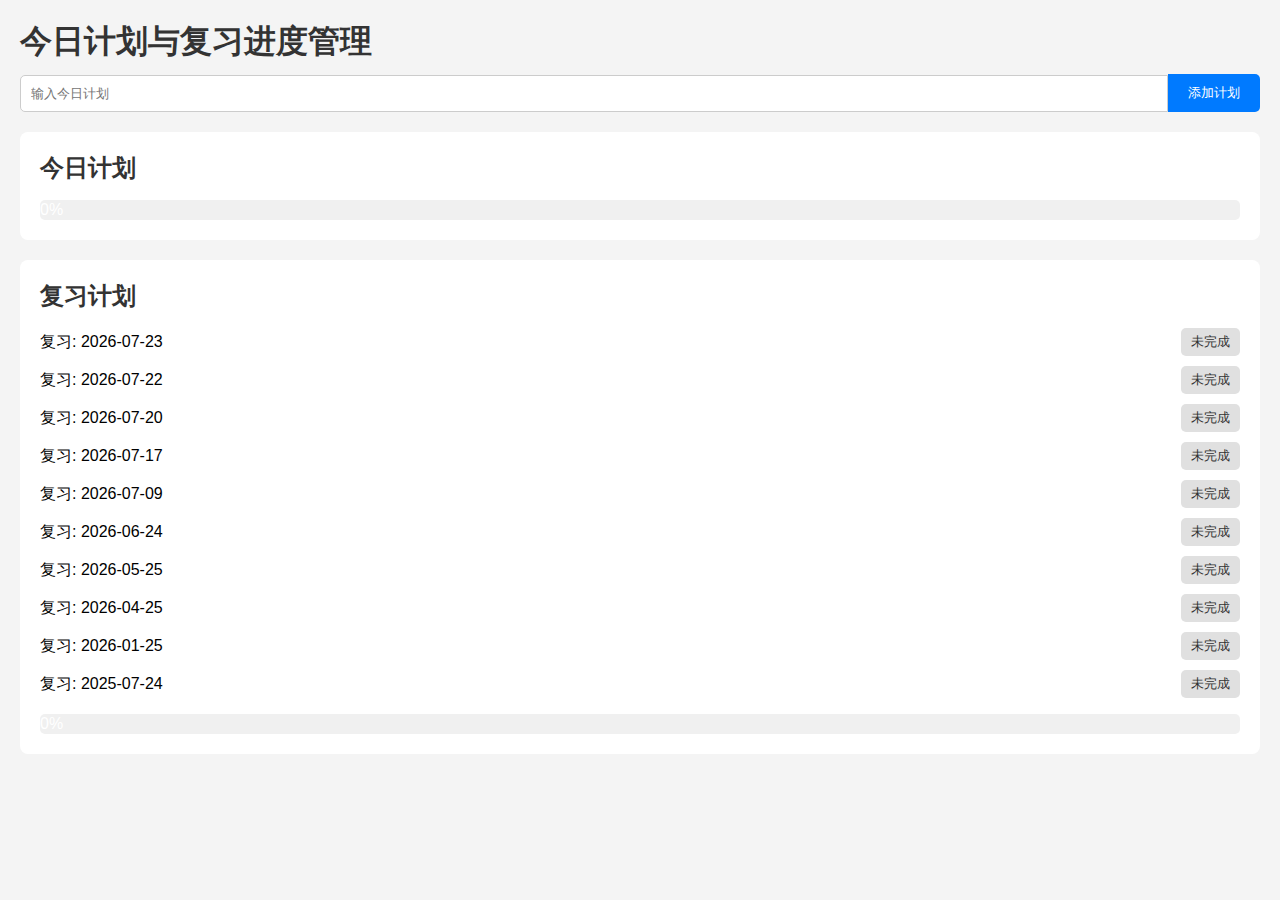
<file: index.html>
<!DOCTYPE html>
<html lang="zh">
    <head>
        <meta charset="UTF-8" />
        <meta name="viewport" content="width=device-width, initial-scale=1.0" />
        <title>计划与复习进度管理</title>
        <style>
            body {
                font-family: Arial, sans-serif;
                margin: 20px;
                padding: 0;
                background-color: #f4f4f4;
            }

            #add-plan {
                margin-bottom: 20px;
                display: flex;
                align-items: center;
            }

            #add-plan input {
                flex: 1;
                padding: 10px;
                border: 1px solid #ccc;
                border-radius: 5px 0 0 5px;
            }

            #add-plan button {
                padding: 10px 20px;
                background-color: #007aff;
                color: white;
                border: none;
                border-radius: 0 5px 5px 0;
                cursor: pointer;
            }

            #today-plans,
            #review-plans {
                background-color: white;
                padding: 20px;
                border-radius: 8px;
                margin-bottom: 20px;
            }

            h1,
            h2 {
                color: #333;
                margin-top: 0px;
                margin-bottom: 10px;
            }

            ul {
                list-style-type: none;
                padding: 0;
            }

            li {
                margin-bottom: 10px;
                display: flex;
                align-items: center;
                justify-content: space-between;
            }

            button {
                padding: 5px 10px;
                cursor: pointer;
                border: none;
                border-radius: 5px;
            }

            button.incomplete {
                background-color: #e0e0e0;
                color: #333;
            }

            button.complete {
                background-color: #4caf50;
                color: white;
            }

            .progress-container {
                width: 100%;
                background-color: #f0f0f0;
                border-radius: 5px;
                margin-top: 10px;
                height: 20px;
                position: relative;
            }

            .progress-bar {
                height: 100%;
                text-align: center;
                line-height: 20px;
                /* 使文本垂直居中 */
                color: white;
                border-radius: 5px;
                position: absolute;
                left: 0;
                top: 0;
                transition: background-color 0.5s ease, width 0.5s ease;
            }

            /* 根据进度条的完成百分比改变颜色 */
            .progress-bar.low {
                background-color: #cddc39;
            }

            .progress-bar.medium {
                background-color: #8bc34a;
            }

            .progress-bar.high {
                background-color: #4caf50;
            }

            .progress-bar.finish {
                background-color: #009688;
            }
        </style>
    </head>

    <body>
        <h1>今日计划与复习进度管理</h1>
        <div id="add-plan">
            <input type="text" id="plan-input" placeholder="输入今日计划" />
            <button onclick="addPlan()">添加计划</button>
        </div>
        <div id="today-plans">
            <h2>今日计划</h2>
            <ul id="today-plans-list"></ul>
            <div class="progress-container">
                <div id="today-progress-bar" class="progress-bar"></div>
            </div>
        </div>
        <div id="review-plans">
            <h2>复习计划</h2>
            <ul id="review-plans-list"></ul>
            <div class="progress-container">
                <div id="review-progress-bar" class="progress-bar"></div>
            </div>
        </div>

        <script>
            // 获取当前日期
            const currentDate = new Date();

            // 从 local Storage 加载计划
            const todayPlans =
                JSON.parse(localStorage.getItem('todayPlans')) ?? [];
            const reviewPlansStatus =
                JSON.parse(localStorage.getItem('reviewPlansStatus')) ?? {};

            // 添加计划
            function addPlan() {
                const planInput = document.getElementById('plan-input');
                const plan = planInput.value.trim();
                if (plan) {
                    todayPlans.push({ plan: plan, completed: false });
                    savePlans();
                    planInput.value = '';
                    displayTodayPlans();
                    displayProgress();
                }
            }

            // 保存计划到 local Storage
            function savePlans() {
                localStorage.setItem('todayPlans', JSON.stringify(todayPlans));
                localStorage.setItem(
                    'reviewPlansStatus',
                    JSON.stringify(reviewPlansStatus)
                );
            }

            // 显示今天的计划
            function displayTodayPlans() {
                const todayPlansList =
                    document.getElementById('today-plans-list');
                todayPlansList.innerHTML = '';
                todayPlans.forEach((planObj, index) => {
                    const li = document.createElement('li');
                    const button = document.createElement('button');
                    button.textContent = planObj.completed
                        ? '已完成'
                        : '未完成';
                    button.classList.add(
                        planObj.completed ? 'complete' : 'incomplete'
                    );
                    button.onclick = function () {
                        toggleComplete(index);
                    };
                    li.appendChild(document.createTextNode(planObj.plan));
                    li.appendChild(button);
                    todayPlansList.appendChild(li);
                });
                displayProgress();
            }

            // 切换计划的完成状态
            function toggleComplete(index) {
                todayPlans[index].completed = !todayPlans[index].completed;
                savePlans();
                displayTodayPlans();
                const todayProgressBar =
                    document.getElementById('today-progress-bar');
                updateProgressBarColor(
                    todayProgressBar,
                    parseInt(todayProgressBar.textContent)
                );
            }

            // 打印今天应该复习的日期
            function displayReviewPlans() {
                const intervals = [1, 2, 4, 7, 15, 30, 60, 90, 180, 365];
                const reviewDatesList =
                    document.getElementById('review-plans-list');
                reviewDatesList.innerHTML = '';
                intervals.forEach((interval) => {
                    const reviewDate = new Date(currentDate);
                    reviewDate.setDate(currentDate.getDate() - interval);
                    const formattedDate = `${reviewDate.getFullYear()}-${(
                        reviewDate.getMonth() + 1
                    )
                        .toString()
                        .padStart(2, '0')}-${reviewDate
                        .getDate()
                        .toString()
                        .padStart(2, '0')}`;
                    const li = document.createElement('li');
                    const status = reviewPlansStatus[formattedDate] || false;
                    const button = document.createElement('button');
                    button.textContent = status ? '已完成' : '未完成';
                    button.classList.add(status ? 'complete' : 'incomplete');
                    button.onclick = function () {
                        toggleReviewComplete(formattedDate);
                    };
                    li.appendChild(
                        document.createTextNode(`复习: ${formattedDate}`)
                    );
                    li.appendChild(button);
                    reviewDatesList.appendChild(li);
                });
                displayProgress();
            }

            // 切换复习计划的完成状态
            function toggleReviewComplete(date) {
                reviewPlansStatus[date] = !reviewPlansStatus[date];
                savePlans();
                displayReviewPlans();
                displayProgress();
                const reviewProgressBar = document.getElementById(
                    'review-progress-bar'
                );
                updateProgressBarColor(
                    reviewProgressBar,
                    parseInt(reviewProgressBar.textContent)
                );
            }

            // 显示进度条
            function displayProgress() {
                const todayCompleted = todayPlans.filter(
                    (plan) => plan.completed
                ).length;
                const todayTotal = todayPlans.length;
                const todayProgress =
                    todayTotal > 0 ? (todayCompleted / todayTotal) * 100 : 0;

                const reviewCompleted = Object.values(reviewPlansStatus).filter(
                    (status) => status
                ).length;
                const reviewTotal = Object.keys(reviewPlansStatus).length;
                const reviewProgress =
                    reviewTotal > 0 ? (reviewCompleted / reviewTotal) * 100 : 0;

                const todayProgressBar =
                    document.getElementById('today-progress-bar');
                const reviewProgressBar = document.getElementById(
                    'review-progress-bar'
                );

                todayProgressBar.style.width = `${todayProgress}%`;
                todayProgressBar.textContent = `${todayProgress.toFixed(0)}%`;
                updateProgressBarColor(todayProgressBar, todayProgress);

                reviewProgressBar.style.width = `${reviewProgress}%`;
                reviewProgressBar.textContent = `${reviewProgress.toFixed(0)}%`;
                updateProgressBarColor(reviewProgressBar, reviewProgress);
            }

            // 更新进度条的颜色
            function updateProgressBarColor(progressBar, progress) {
                if (progress < 33) {
                    progressBar.classList.remove('high', 'medium', 'finish');
                    progressBar.classList.add('low');
                } else if (progress < 67) {
                    progressBar.classList.remove('low', 'high', 'finish');
                    progressBar.classList.add('medium');
                } else if (progress < 100) {
                    progressBar.classList.remove('low', 'medium', 'finish');
                    progressBar.classList.add('high');
                } else {
                    progressBar.classList.remove('low', 'medium', 'high');
                    progressBar.classList.add('finish');
                }
            }

            // 初始化显示今天的计划和复习计划
            window.onload = () => {
                displayTodayPlans();
                displayReviewPlans();
            };
        </script>
    </body>
</html>
</file>
